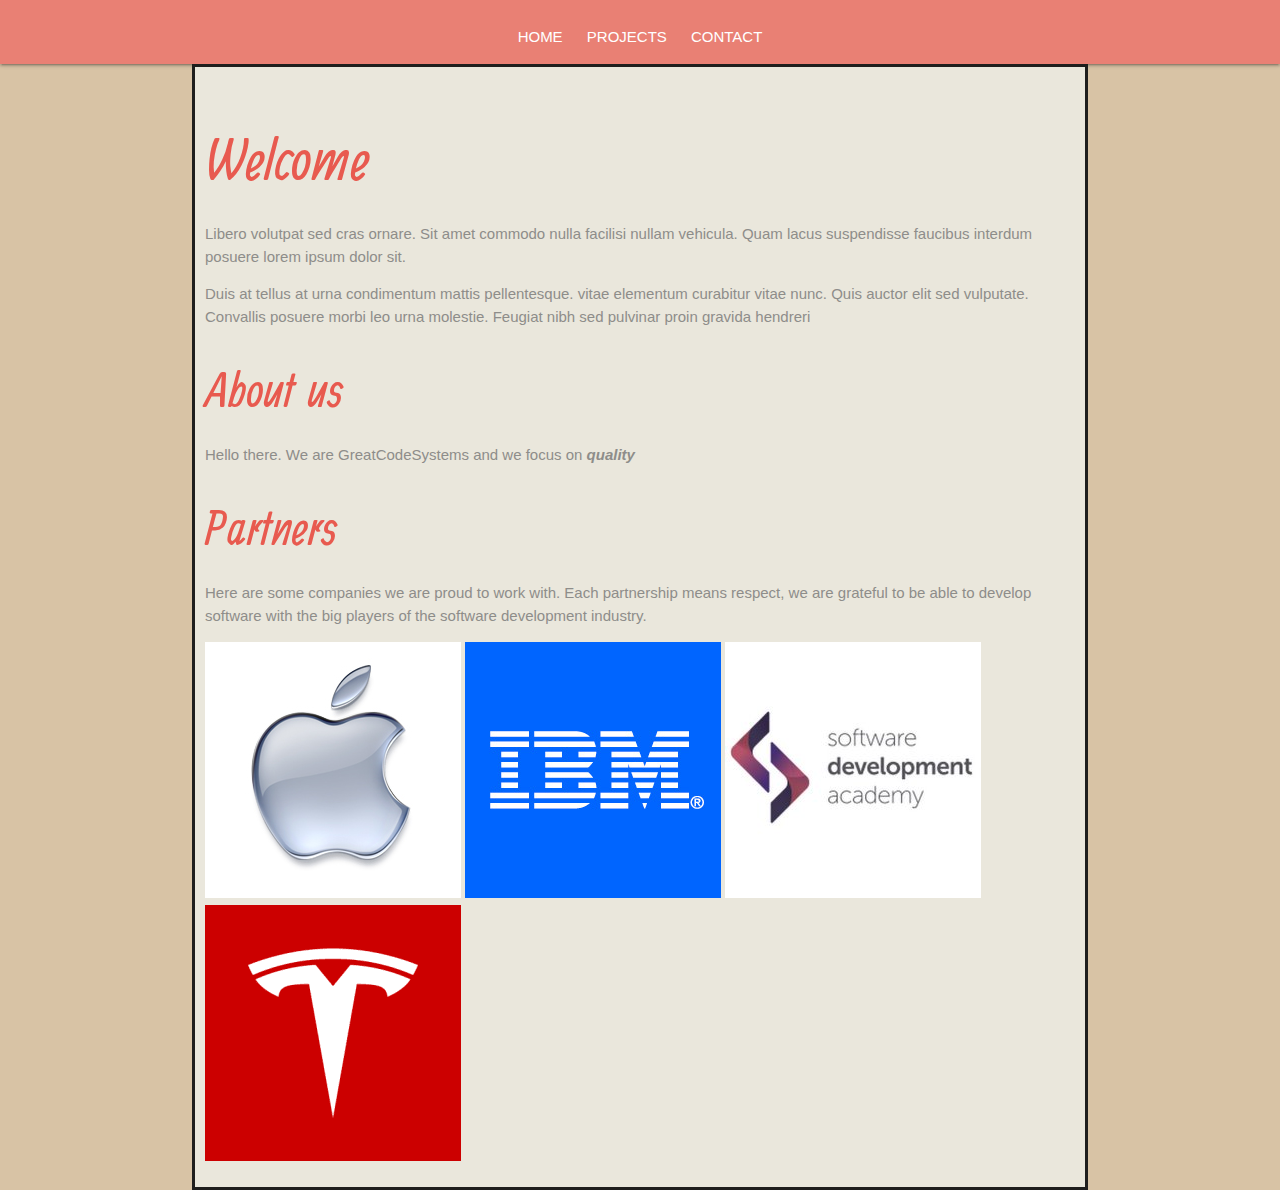
<file: index.html>
<!DOCTYPE html>
<html lang="en" dir="ltr">
<head>
  <meta charset="utf-8">
  <meta name="description" content="We build great software">
  <meta name="author" content="Manu">
  <title>GreatCodeSystem</title>

  <link rel="stylesheet" href="css/main.css">
  <link href="https://fonts.googleapis.com/css?family=Ranga:400,700&display=swap&subset=devanagari,latin-ext" rel="stylesheet">
  <!-- Compiled and minified CSS -->
  <link rel="stylesheet" href="https://cdnjs.cloudflare.com/ajax/libs/materialize/1.0.0/css/materialize.min.css">

  <!-- Compiled and minified JavaScript -->
  <script src="https://cdnjs.cloudflare.com/ajax/libs/materialize/1.0.0/js/materialize.min.js"></script>
</head>
<body>
  <nav>
    <a class="active_nav_item" href="index.html">Home</a>
    <a href="projects.html">Projects</a>
    <a href="contact.html">Contact</a>
  </nav>
  <div id="main" class="container main_container">

    <h1>Welcome</h1>
    <p>Libero volutpat sed cras ornare. Sit amet commodo nulla facilisi nullam vehicula. Quam lacus suspendisse faucibus interdum posuere lorem ipsum dolor sit. </p>
    <p>Duis at tellus at urna condimentum mattis pellentesque.
      vitae elementum curabitur vitae nunc. Quis auctor elit sed vulputate. Convallis posuere morbi leo urna molestie. Feugiat nibh sed pulvinar proin gravida hendreri</p>
      <div class="about_us">
        <h2>About us</h2>
        <p>
          Hello there. We are GreatCodeSystems and we focus on <b><i> quality </i></b>
        </p>
      </div>
      <div class="partners">
        <h2>Partners</h2>
        <p>Here are some companies we are proud to work with. Each partnership means respect, we are grateful to be able to develop software with the big players of the software development industry.</p>
        <a href="http://www.apple.com" target="_blank">
          <img src="assets/apple.jpg" alt="Apple">
        </a>
        <a href="http://www.ibm.com" target="_blank">
          <img src="assets/ibm.jpg" alt="IBM">
        </a>
        <a href="https://sdacademy.ro" target="_blank">
          <img src="assets/sda.jpg" alt="SDA">
        </a>
        <a class="col l4 m6 s6" href="https://tesla.com" target="_blank">
          <img src="assets/tesla.webp" alt="Tesla">
        </a>
      </div>
    </div>
  </body>
  </html>
</file>
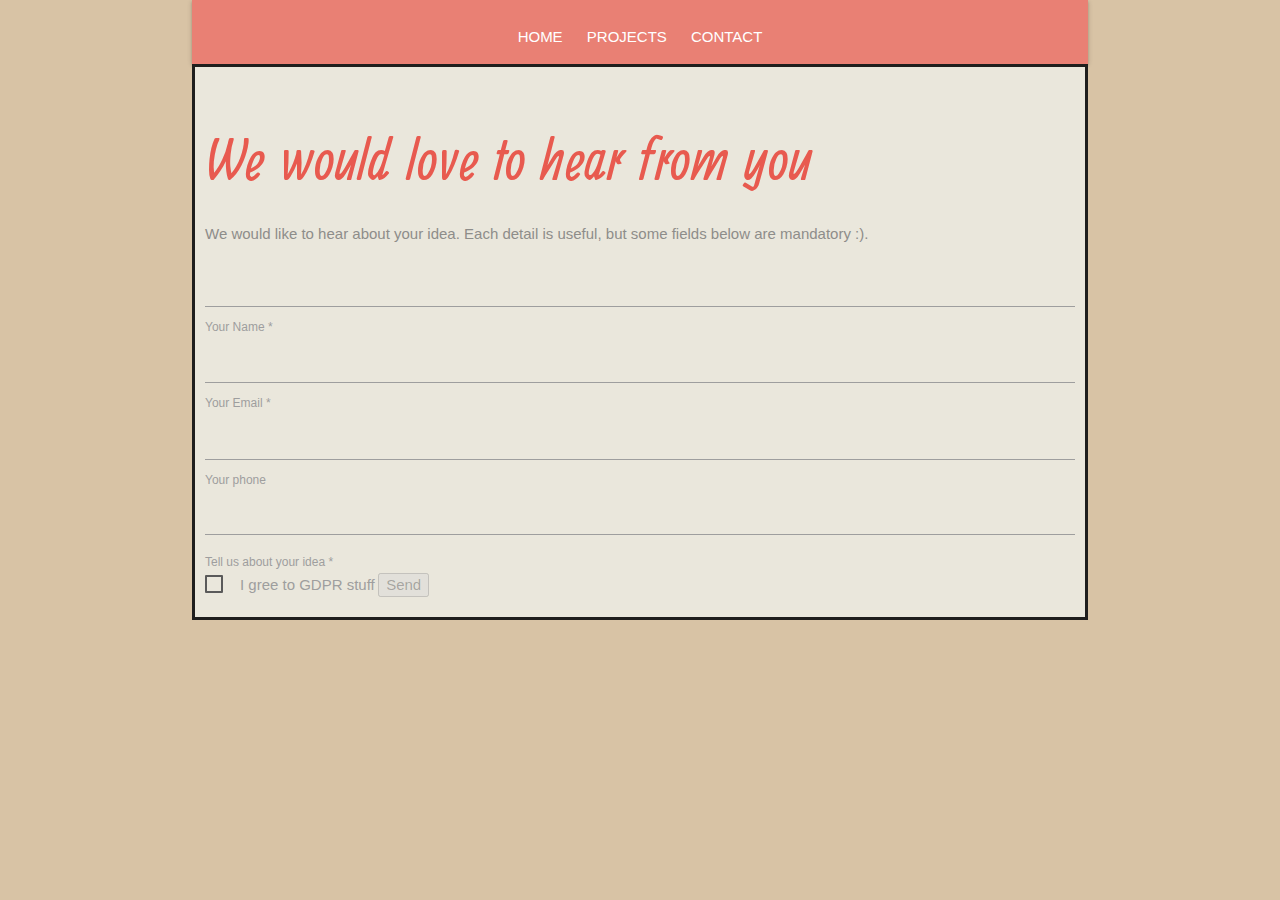
<file: contact.html>
<!DOCTYPE html>
<html lang="en" dir="ltr">
<head>
  <meta charset="utf-8">
  <meta name="description" content="Let us know about your ideas or thoughts">
  <meta name="author" content="Manu">
  <title>GreatCodeSystem</title>
  <link rel="stylesheet" href="css/main.css">
  <link href="https://fonts.googleapis.com/css?family=Ranga:400,700&display=swap&subset=devanagari,latin-ext" rel="stylesheet">
  <!-- Compiled and minified CSS -->
  <link rel="stylesheet" href="https://cdnjs.cloudflare.com/ajax/libs/materialize/1.0.0/css/materialize.min.css">

  <!-- Compiled and minified JavaScript -->
  <script src="https://cdnjs.cloudflare.com/ajax/libs/materialize/1.0.0/js/materialize.min.js"></script>

</head>
<body>
  <div class="container">
    <nav>
      <a href="index.html">Home</a>
      <a href="projects.html">Projects</a>
      <a class="active_nav_item" href="contact.html">Contact</a>
    </nav>
  </div>

  <div id="main" class="container main_container">
    <h1>We would love to hear from you</h1>
    <section class="default_form contact_form">
      <p>
        We would like to hear about your idea. Each detail is useful, but some fields below are mandatory :).
      </p>
      <form id="contact_form" class="col s4 m4 l4" action="" method="">
        <input id="user_name" type="text" name="user_name">
        <label for="user_name">Your Name *</label>

        <input id="user_email" type="text" name="user_email">
        <label for="user_email">Your Email *</label>

        <input id="user_phone" type="text" name="user_phone">
        <label for="user_phone">Your phone</label>

        <textarea class="materialize-textarea" id="form_message"></textarea>
        <label for="form_message">Tell us about your idea *</label>

        <div class="actions">
          <label>
            <input type="checkbox" name="gdpr_check" />
            <span>I gree to GDPR stuff</span>
          </label>

          <input class="pull-right submit_form_input" type="submit" value="Send" disabled>
        </div>
      </form>
    </section>
  </div>

</body>
</html>
</file>
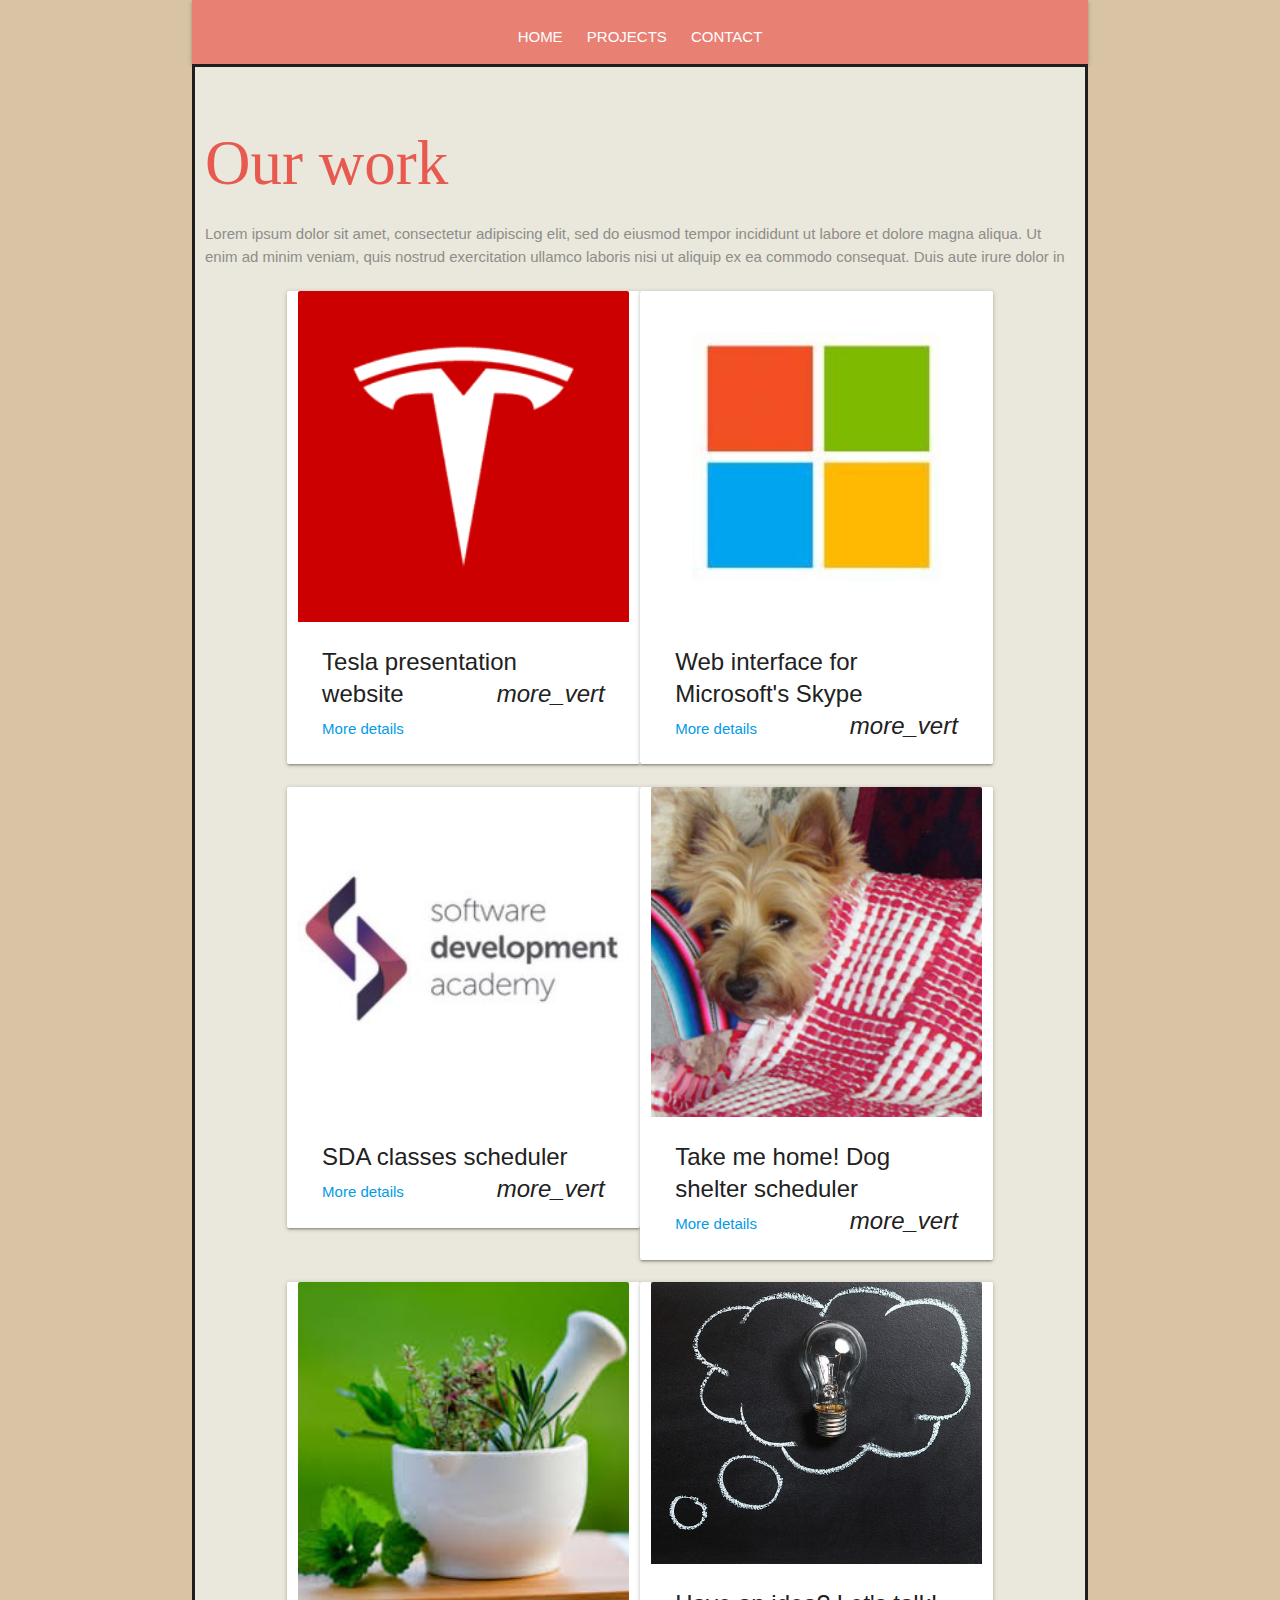
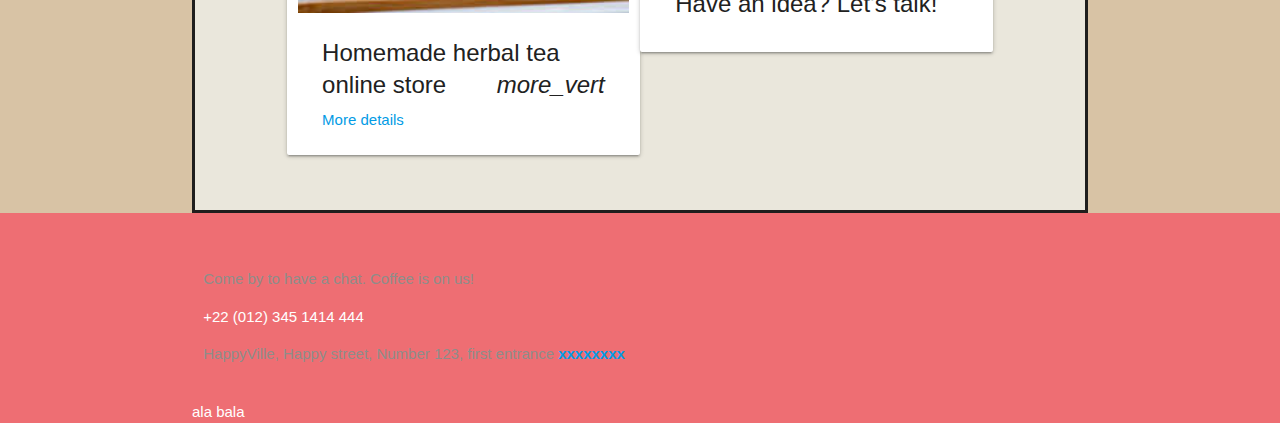
<file: projects.html>
<!DOCTYPE html>
<html lang="en" dir="ltr">

<head>
  <meta charset="utf-8">
  <meta name="description" content="We did some great software for some great companies">
  <meta name="author" content="Manu">
  <title>GreatCodeSystem</title>
  <link rel="stylesheet" href="css/main.css">
  <!-- Compiled and minified CSS -->
  <link rel="stylesheet" href="https://cdnjs.cloudflare.com/ajax/libs/materialize/1.0.0/css/materialize.min.css">

  <!-- Compiled and minified JavaScript -->
  <script src="https://cdnjs.cloudflare.com/ajax/libs/materialize/1.0.0/js/materialize.min.js"></script>
</head>

<body>
  <div class="container">
    <nav>
      <a href="index.html">Home</a>
      <a class="active_nav_item" href="projects.html">Projects</a>
      <a href="contact.html">Contact</a>
    </nav>
  </div>

  <div id="main" class="container main_container">
    <h1>Our work</h1>
    <p>Lorem ipsum dolor sit amet, consectetur adipiscing elit, sed do eiusmod tempor incididunt ut labore et dolore magna aliqua. Ut enim ad minim veniam, quis nostrud exercitation ullamco laboris nisi ut aliquip ex ea commodo consequat. Duis aute irure dolor in</p>

    <section class="product_cards_container row">
      <div class="col s12 m12 l12">
        <div class="card col l5 m6 s12 offset-l1 item">
          <div class="card-image waves-effect waves-block waves-light">
            <img class="activator" src="assets/tesla.webp">
          </div>
          <div class="card-content">
            <span class="card-title activator grey-text text-darken-4">Tesla presentation website<i class="material-icons right">more_vert</i></span>
            <p><a href="#">More details</a></p>
          </div>
          <div class="card-reveal">
            <span class="card-title grey-text text-darken-4">Tesla presentation website<i class="material-icons right">close</i></span>
            <p>Enim blandit volutpat maecenas volutpat blandit. Donec ac odio tempor orci dapibus ultrices. Aliquam malesuada bibendum arcu vitae elementum curabitur vitae nunc sed</p>
            <p>Donec massa sapien faucibus et molestie ac feugiat sed. Nulla malesuada pellentesque elit eget gravida cum sociis. Tortor vitae purus faucibus ornare suspendisse sed nisi lacus sed. Sed euismod nisi porta lorem mollis aliquam ut porttitor leo</p>
          </div>
        </div>
        <div class="card col l5 m6 s12 item">
          <div class="card-image waves-effect waves-block waves-light">
            <img class="activator" src="assets/microsoft.jpeg">
          </div>
          <div class="card-content">
            <span class="card-title activator grey-text text-darken-4">Web interface for Microsoft's Skype<i class="material-icons right">more_vert</i></span>
            <p><a href="#">More details</a></p>
          </div>
          <div class="card-reveal">
            <span class="card-title grey-text text-darken-4">Web interface for Microsoft's Skype<i class="material-icons right">close</i></span>
            <p>Enim blandit volutpat maecenas volutpat blandit. Donec ac odio tempor orci dapibus ultrices. Aliquam malesuada bibendum arcu vitae elementum curabitur vitae nunc sed</p>
            <p>Donec massa sapien faucibus et molestie ac feugiat sed. Nulla malesuada pellentesque elit eget gravida cum sociis. Tortor vitae purus faucibus ornare suspendisse sed nisi lacus sed. Sed euismod nisi porta lorem mollis aliquam ut porttitor leo</p>
            <p>Mi eget mauris pharetra et ultrices neque ornare aenean. Nisi lacus sed viverra tellus in hac habitasse.</p>
          </div>
        </div>
        <div class="card col l5 m6 s12 offset-l1 item">
          <div class="card-image waves-effect waves-block waves-light">
            <img class="activator" src="assets/sda.jpg">
          </div>
          <div class="card-content">
            <span class="card-title activator grey-text text-darken-4">SDA classes scheduler<i class="material-icons right">more_vert</i></span>
            <p><a href="#">More details</a></p>
          </div>
          <div class="card-reveal">
            <span class="card-title grey-text text-darken-4">SDA classes scheduler<i class="material-icons right">close</i></span>
            <p>Enim blandit volutpat maecenas volutpat blandit. Donec ac odio tempor orci dapibus ultrices. Aliquam malesuada bibendum arcu vitae elementum curabitur vitae nunc sed</p>
            <p>Donec massa sapien faucibus et molestie ac feugiat sed. Nulla malesuada pellentesque elit eget gravida cum sociis. Tortor vitae purus faucibus ornare suspendisse sed nisi lacus sed. Sed euismod nisi porta lorem mollis aliquam ut porttitor leo</p>
            <p>Mi eget mauris pharetra et ultrices neque ornare aenean. Nisi lacus sed viverra tellus in hac habitasse.</p>
          </div>
        </div>
        <div class="card col l5 m6 s12 item">
          <div class="card-image waves-effect waves-block waves-light">
            <img class="activator" src="assets/dog.jpg">
          </div>
          <div class="card-content">
            <span class="card-title activator grey-text text-darken-4">Take me home! Dog shelter scheduler<i class="material-icons right">more_vert</i></span>
            <p><a href="#">More details</a></p>
          </div>
          <div class="card-reveal">
            <span class="card-title grey-text text-darken-4">Take me home! Dog shelter scheduler<i class="material-icons right">close</i></span>
            <p>Enim blandit volutpat maecenas volutpat blandit. Donec ac odio tempor orci dapibus ultrices. Aliquam malesuada bibendum arcu vitae elementum curabitur vitae nunc sed</p>
            <p>Donec massa sapien faucibus et molestie ac feugiat sed. Nulla malesuada pellentesque elit eget gravida cum sociis. Tortor vitae purus faucibus ornare suspendisse sed nisi lacus sed. Sed euismod nisi porta lorem mollis aliquam ut porttitor leo</p>
            <p>Mi eget mauris pharetra et ultrices neque ornare aenean. Nisi lacus sed viverra tellus in hac habitasse.</p>
          </div>
        </div>
        <div class="card col l5 m6 s12 offset-l1 item">
          <div class="card-image waves-effect waves-block waves-light">
            <img class="activator" src="assets/herbal.jpeg">
          </div>
          <div class="card-content">
            <span class="card-title activator grey-text text-darken-4">Homemade herbal tea online store<i class="material-icons right">more_vert</i></span>
            <p><a href="#">More details</a></p>
          </div>
          <div class="card-reveal">
            <span class="card-title grey-text text-darken-4">Homemade herbal tea online store<i class="material-icons right">close</i></span>
            <p>Enim blandit volutpat maecenas volutpat blandit. Donec ac odio tempor orci dapibus ultrices. Aliquam malesuada bibendum arcu vitae elementum curabitur vitae nunc sed</p>
            <p>Donec massa sapien faucibus et molestie ac feugiat sed. Nulla malesuada pellentesque elit eget gravida cum sociis. Tortor vitae purus faucibus ornare suspendisse sed nisi lacus sed. Sed euismod nisi porta lorem mollis aliquam ut porttitor leo</p>
            <p>Mi eget mauris pharetra et ultrices neque ornare aenean. Nisi lacus sed viverra tellus in hac habitasse.</p>
          </div>
        </div>
        <div class="card col l5 m6 s12 item idea_item">
          <div class="card-image waves-effect waves-block waves-light">
            <img class="activator" src="assets/idea.png">
          </div>
          <div class="card-content">
            <span class="card-title activator grey-text text-darken-4">Have an idea? Let's talk! </span>
          </div>
        </div>
    </section>
  </div>
  </div>
  <footer class="page-footer">
    <div class="container">
      <footer class="page-footer">
        <div class="row content">
          <div class="col l6 s12">
            <p>Come by to have a chat. Coffee is on us! <i class="fa fa-coffee"></i></p>
            +22 (012) 345 1414 444
            </p>
            <p>
              HappyVille, Happy street, Number 123, first entrance
              <a href="#"><b>xxxxxxxx</b></a>
            </p>
               </div>
          <div class="col l6 s12">
            <div class="social_menu">
              <a href="#">
                <i class="fa fa-envelope"></i>
              </a>
              <a href="#">
                <i class="fab fa-facebook"></i>
              </a>
              <a href="#">
                <i class="fab fa-instagram"></i>
              </a>
              <a href="#">
                <i class="fab fa-twitter"></i>
              </a>
              <a href="#">
                <i class="fab fa-github"></i>
              </a>
              <a href="#">
                <i class="fab fa-linkedin"></i>
              </a>
            </div>
          </div>
        </div>
        <div class="copyright">
          ala bala
          <a class="grey-text text-lighten-4 up right" href="#!">
            <i class="fa fa-angle-up up_icon"></i>
          </a>
        </div>
      </footer>
</body>
</html>
</file>
<file: css/main.css>
/*
#EAE7DC - egshell white
#D8C3A5 - dark vanilla
#8E8D8A - grey
#E98074 - light red
#E85A4F - dark red
*/
.main_container{
    width:80%;
    border: solid;
    margin: auto;
    padding: 20px 10px;
    background-color:#EAE7DC;
}
body{
background-color: #D8C3A5;
}
body p {
color:#8E8D8A;
}

h1,h2,h3{
color: #E85A4F;font-family: 'Ranga', cursive;
font-weight: 200;
}

body nav{
text-align: center;
border-button: solid 3px black;
background-color:#E98074;
weight: 80%;
margin: 0 auto;
padding:5px 10px;
}

body nav a{
margin: 0 10px;
text-transform: uppercase;
text_decoration: nome;
}
.page-footer{
background-color:#D8C3A5;
}
.page-footer.social{
list-style: nome;
text-align: right;
}
</file>
